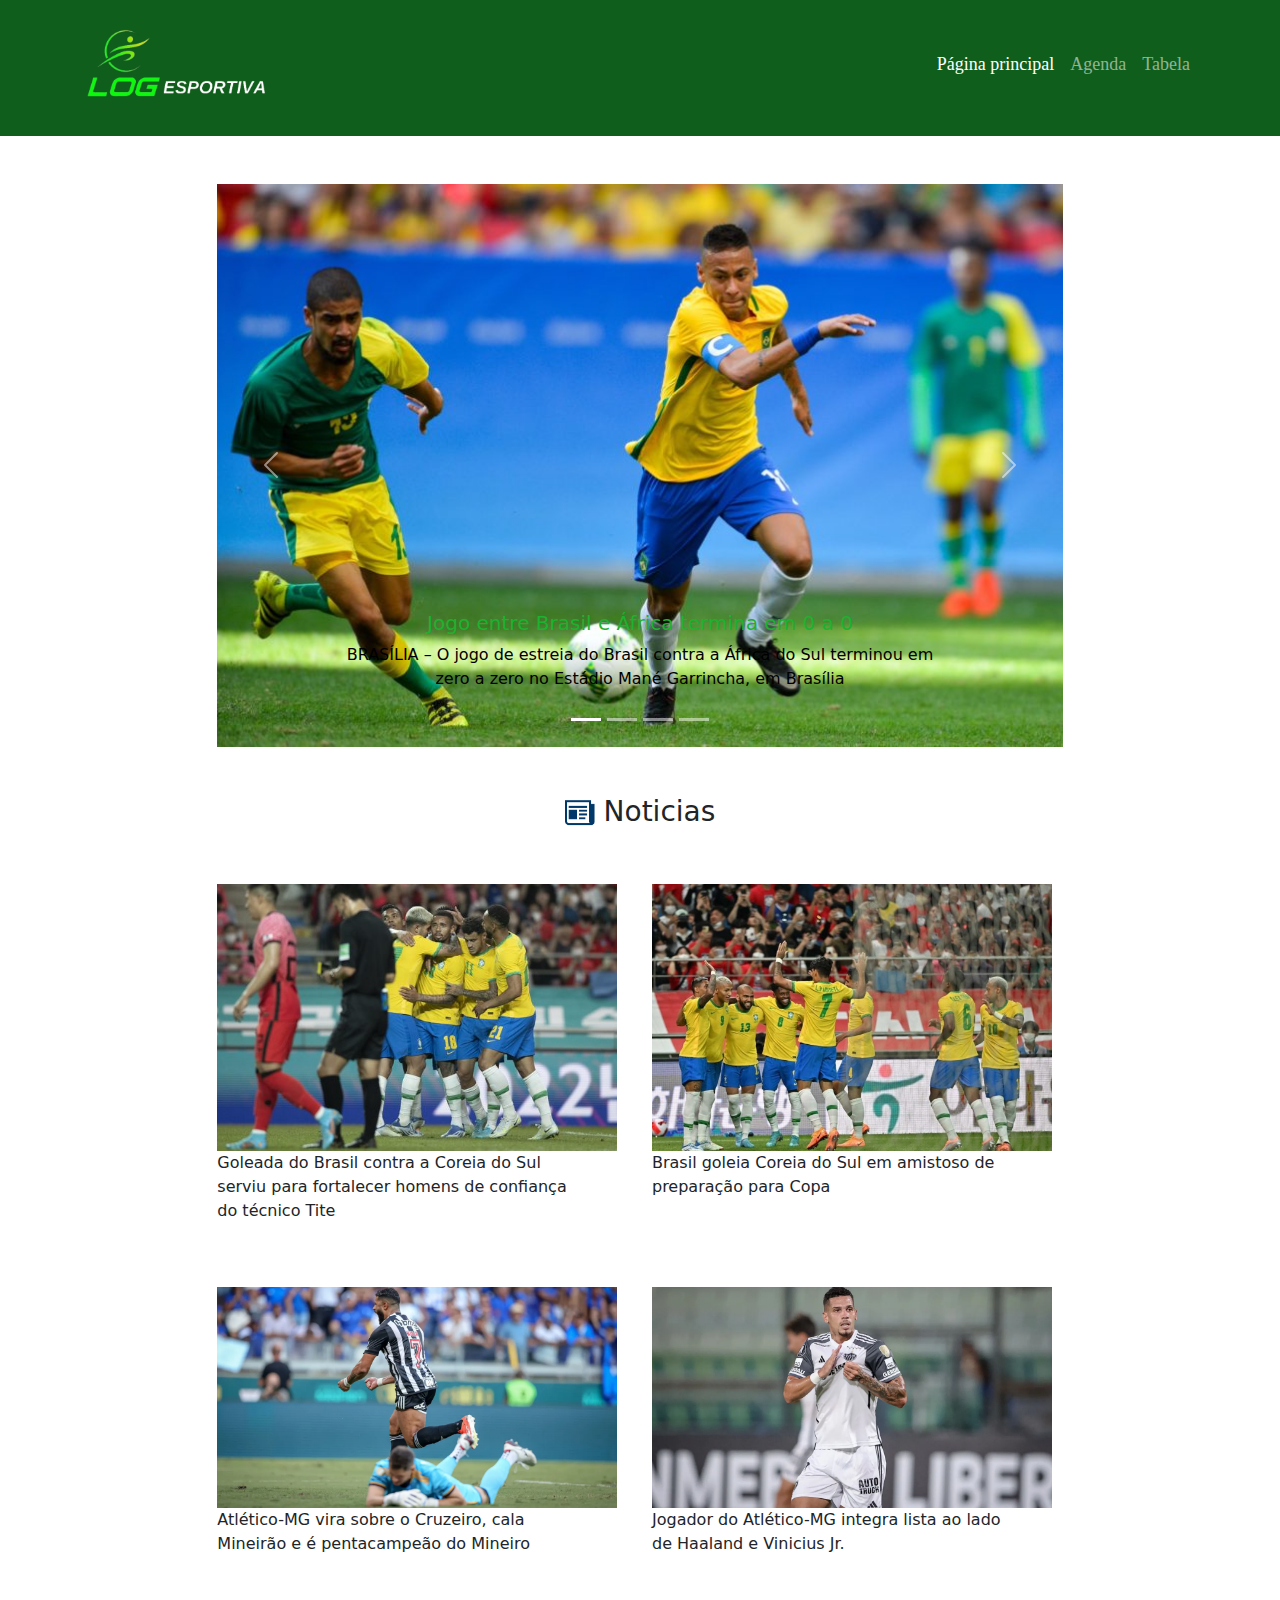
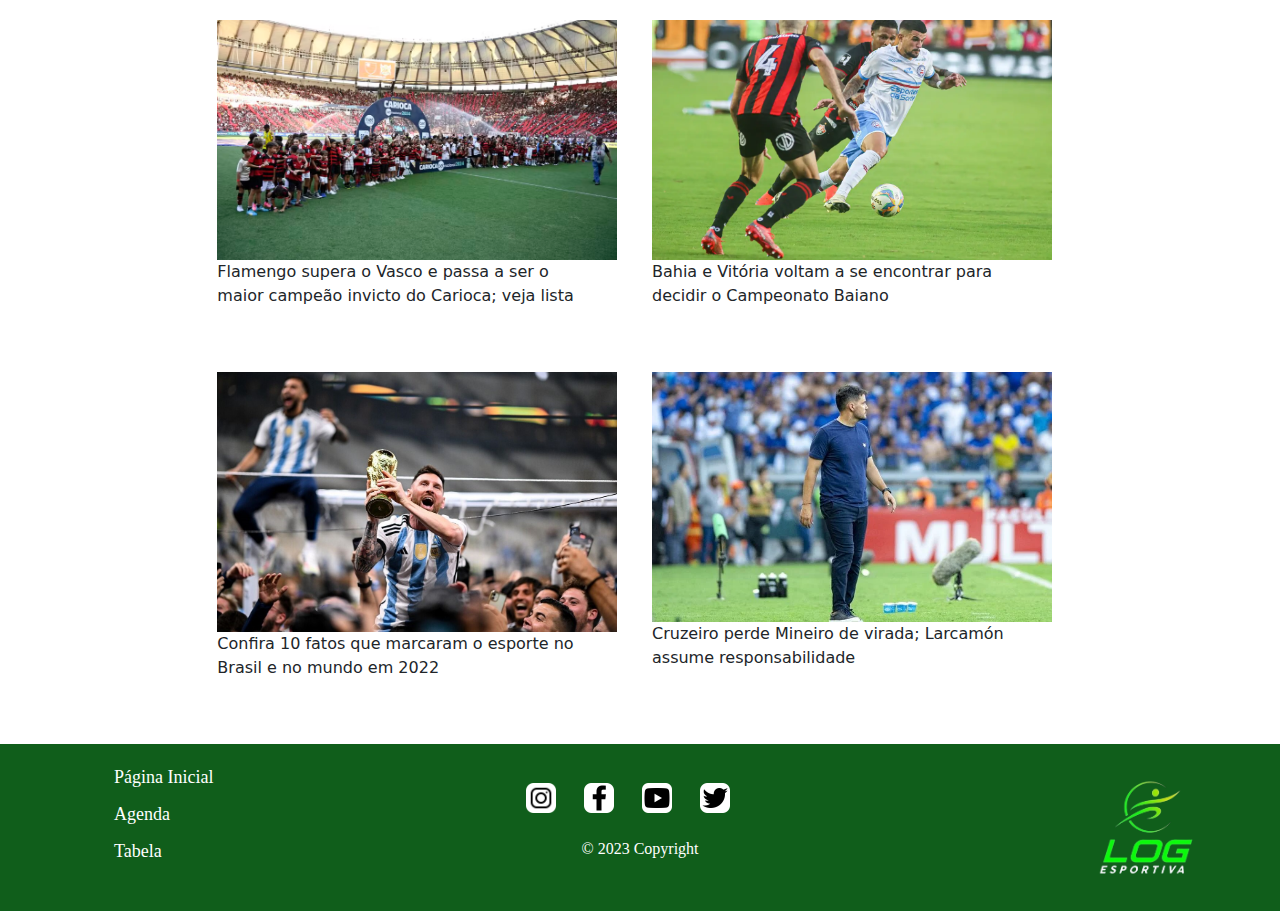
<file: index.html>
<!DOCTYPE html>
<html lang="pt-br">
    <head>
        <meta charset="UTF-8">
        <meta http-equiv="X-UA-Compatible" content="IE=edge">
        <meta name="viewport" content="width=device-width, initial-scale=1.0">
        <link rel="stylesheet" href="css/bootstrap.min.css">
        <link rel="stylesheet" href="css/style.css">
        <script src="js/bootstrap.bundle.min.js"></script>
        <title>Página principal</title>
    </head>
    <body id="corpo">
        <!--<div class="container-fluid">-->
            <header id="cabecalho">
                <!-- Navigation -->
                <nav class="navbar navbar-expand-lg navbar-dark static-top" id="barra_navegacao">
                    <div class="container mb-4 mt-3">
                        <a class="navbar-brand" href="index.html">
                            <img src="img/logo_topo.png" alt="..." height="70">
                        </a>
                        <button class="navbar-toggler" type="button" data-bs-toggle="collapse"
                            data-bs-target="#navbarSupportedContent" aria-controls="navbarSupportedContent"
                            aria-expanded="false" aria-label="Toggle navigation">
                            <span class="navbar-toggler-icon"></span>
                        </button>
                        <div class="collapse navbar-collapse" id="navbarSupportedContent">
                            <ul class="navbar-nav ms-auto">
                                <li class="nav-item">
                                    <a class="nav-link active" aria-current="page" href="index.html">Página principal</a>
                                </li>
                                <li class="nav-item">
                                    <a class="nav-link" href="pages/agenda.html">Agenda</a>
                                </li>
                                <li class="nav-item">
                                    <a class="nav-link" href="pages/tabela.html">Tabela</a>
                                </li>
                            </ul>
                        </div>
                    </div>
                </nav>
            </header>
            <main>
                <div class="row align-items-center text-center mt-5">
                    <div id="carouselExampleCaptions" class="carousel slide col-8 offset-2">
                        <div class="carousel-indicators">
                            <button type="button" data-bs-target="#carouselExampleCaptions" data-bs-slide-to="0"
                                class="active" aria-current="true" aria-label="Slide 1"></button>
                            <button type="button" data-bs-target="#carouselExampleCaptions" data-bs-slide-to="1"
                                aria-label="Slide 2"></button>
                            <button type="button" data-bs-target="#carouselExampleCaptions" data-bs-slide-to="2"
                                aria-label="Slide 3"></button>
                            <button type="button" data-bs-target="#carouselExampleCaptions" data-bs-slide-to="3"
                                aria-label="Slide 4"></button>
                        </div>
                        <div class="carousel-inner">
                            <div class="carousel-item active">
                                <img src="img/brasil-e-africa-do-sul.jpg" class="d-block w-100" alt="...">
                                <div class="carousel-caption d-none d-md-block">
                                    <h5>Jogo entre Brasil e África termina em 0 a 0</h5>
                                    <a href="https://amazonasatual.com.br/jogo-entre-brasil-e-africa-termina-em-0-a-0/">BRASÍLIA – O jogo de estreia do Brasil contra a África do Sul terminou em zero a zero no Estádio Mané Garrincha, em Brasília</a>
                                    <p></p> 
                                </div>
                            </div>
                            <div class="carousel-item">
                                <img src="img/img2.webp" class="d-block w-100" alt="...">
                                <div class="carousel-caption d-none d-md-block">
                                    <h5>Jogo entre Brasil e EUA</h5>
                                    <a href="https://www.jornaldocomercio.com/galeria-de-imagens/2023/10/1128353-brasil-marca-no-fim-e-vence-eua-na-estreia-no-futebol-masculino-nos-jogos-pan-americanos.html">Brasil marca no fim e vence EUA na estreia no futebol masculino nos Jogos Pan-Americanos</a>
                                    <p></p>
                                </div>
                            </div>
                            <div class="carousel-item">
                                <img src="img/img3.webp" class="d-block w-100" alt="...">
                                <div class="carousel-caption d-none d-md-block">
                                    <h5>Abertura tem susto do Brasil e tropeços de favoritas</h5>
                                    <a href="https://www.uol.com.br/esporte/olimpiadas/ultimas-noticias/2021/07/22/futebol-masculino-abertura-tem-susto-do-brasil-e-tropecos-de-favoritas.htm">Tilio, da Austrália, comemora gol marcado contra a Argentina, no futebol masculino nos Jogos Olímpicos de Tóquio</a>
                                    <p></p>
                                </div>
                            </div>
                            <div class="carousel-item">
                                <img src="img/img4.jpg" class="d-block w-100" alt="...">
                                <div class="carousel-caption d-none d-md-block">
                                    <h5>Futebol masculino militar</h5>
                                    <a href="https://www.gov.br/defesa/pt-br/centrais-de-conteudo/noticias/ultimas-noticias/selecao-militar-de-futebol-masculino-disputa-seu-segundo-jogo-nos-7-jmm">Seleção Militar de Futebol Masculino disputa seu segundo jogo nos 7º JMM</a>
                                    <p></p>
                                </div>
                            </div>
                        </div>
                        <button class="carousel-control-prev" type="button" data-bs-target="#carouselExampleCaptions"
                            data-bs-slide="prev">
                            <span class="carousel-control-prev-icon" aria-hidden="true"></span>
                            <span class="visually-hidden">Previous</span>
                        </button>
                        <button class="carousel-control-next" type="button" data-bs-target="#carouselExampleCaptions"
                            data-bs-slide="next">
                            <span class="carousel-control-next-icon" aria-hidden="true"></span>
                            <span class="visually-hidden">Next</span>
                        </button>
                    </div>
                </div>
                <div class="row align-items-center text-center">
                    <div class="col-sm-4 offset-sm-4 mt-5 mb-5">
                        <h3>
                            <img src="img/icone_noticias.png" alt="" width="30px">
                            Noticias
                        </h3>
                    </div>
                </div>
                <!--noticias-->
                <div class="row">
                    <div class="col-md-2 colunas_teste1"></div>
                    <div class="col-md-4 colunas_teste2">
                        <a href="https://blogs.correiobraziliense.com.br/dribledecorpo/goleada-do-brasil-sobre-a-coreia-do-sul-fortalece-homens-de-confianca-do-tecnico-tite/">
                            <img src="img/img5.jpg" width="400" alt="">
                        </a>
                        <p class="noticia_titulo text-justify">Goleada do Brasil contra a Coreia do Sul serviu para fortalecer homens de confiança do técnico Tite</p>
                    </div>
                    <div class="col-md-4 colunas_teste3">
                        <a href="https://www.correiobraziliense.com.br/esportes/2022/06/5012382-brasil-goleia-coreia-do-sul-em-amistoso-de-preparacao-para-copa.html">
                            <img src="img/img6.jpg" width="400" alt="">
                        </a>
                        <p class="noticia_titulo text-justify">Brasil goleia Coreia do Sul em amistoso de preparação para Copa</p>
                    </div>
                    <div class="col-md-2 colunas_teste4"></div>
                </div>
                <br><br>
                <div class="row">
                    <div class="col-md-2 colunas_teste1"></div>
                    <div class="col-md-4 colunas_teste2">
                        <a href="https://www.cnnbrasil.com.br/esportes/futebol/campeonato-mineiro/atletico-mg-vira-sobre-o-cruzeiro-e-e-pentacampeao-do-mineiro/">
                            <img src="img/img7.webp" width="400" alt="">
                        </a>
                        <p class="noticia_titulo">
                            Atlético-MG vira sobre o Cruzeiro, cala Mineirão e é pentacampeão do Mineiro
                        </p>
                    </div>
                    <div class="col-md-4 colunas_teste3">
                        <a href="https://www.cnnbrasil.com.br/esportes/futebol/atletico-mineiro/jogador-do-atletico-mg-integra-lista-ao-lado-de-haaland-e-vinicius-jr/">
                            <img src="img/img8.webp" width="400" alt="">
                        </a>
                        <p class="noticia_titulo"> 
                            Jogador do Atlético-MG integra lista ao lado de Haaland e Vinicius Jr.
                        </p>
                    </div>
                    <div class="col-md-2 colunas_teste4"></div>
                </div>
                <br><br>
                <div class="row">
                    <div class="col-md-2 colunas_teste1"></div>
                    <div class="col-md-4 colunas_teste2">
                        <a href="https://ge.globo.com/futebol/times/flamengo/noticia/2024/04/07/flamengo-supera-o-vasco-e-passa-a-ser-o-maior-campeao-invicto-do-carioca-veja-lista.ghtml">
                            <img src="img/img9.png" width="400" alt="">
                        </a>
                        <p class="noticia_titulo">
                            Flamengo supera o Vasco e passa a ser o maior campeão invicto do Carioca; veja lista
                        </p>
                    </div>
                    <div class="col-md-4 colunas_teste3">
                        <a href="https://agenciabrasil.ebc.com.br/esportes/noticia/2024-04/bahia-e-vitoria-voltam-se-encontrar-para-decidir-o-campeonato-baiano">
                            <img src="img/img10.webp" width="400" alt="">
                        </a>
                        <p class="noticia_titulo"> 
                            Bahia e Vitória voltam a se encontrar para decidir o Campeonato Baiano
                        </p>
                    </div>
                    <div class="col-md-2 colunas_teste4"></div>
                </div>
                <br><br>
                <div class="row">
                    <div class="col-md-2 colunas_teste1"></div>
                    <div class="col-md-4 colunas_teste2">
                        <a href="https://www.folhape.com.br/esportes/confira-10-fatos-que-marcaram-o-esporte-no-ano-de-2022/251850/">
                            <img src="img/img11.jpg" width="400" alt="">
                        </a>
                        <p class="noticia_titulo">
                            Confira 10 fatos que marcaram o esporte no Brasil e no mundo em 2022
                        </p>
                    </div>
                    <div class="col-md-4 colunas_teste3">
                        <a href="https://esporte.ig.com.br/parceiros/esporte-news-mundo/2024-04-07/cruzeiro-perde-mineiro-de-virada--larcamon-assume-responsabilidade.html">
                            <img src="img/img12.webp" width="400" alt="">
                        </a>
                        <p class="noticia_titulo"> 
                            Cruzeiro perde Mineiro de virada; Larcamón assume responsabilidade
                        </p>
                    </div>
                    <div class="col-md-2 colunas_teste4"></div>
                </div>
                <br><br>
            </main>
            <footer>
                <div class="container">
                    <div class="row align-items-center">
                        <div class="col-md-4">
                            <ul class="footer-menu">
                                <li><a href="#">Página Inicial</a></li>
                                <li><a href="pages/agenda.html">Agenda</a></li>
                                <li><a href="pages/tabela.html">Tabela</a></li>
                            </ul>
                        </div>
                        <div class="col-md-4">
                            <div class="text-center" id="redes_sociais">
                                <a href="" class="text-white me-4">
                                    <img src="img/icone_instagram-512.png" width="30" alt="">
                                </a>
                                <a href="" class="text-white me-4">
                                    <img src="img/icons8-f-do-facebook-480.png" width="30" alt="">
                                </a>
                                <a href="" class="text-white me-4">
                                    <img src="img/icons8-reproduzir-youtube-480.png" width="30" alt="">
                                </a>
                                <a href="" class="text-white me-4">
                                    <img src="img/icons8-twitter-480.png" width="30" alt="">
                                </a>
                                <br><br>
                                <p>© 2023 Copyright</p>
                            </div> 
                        </div>
                        <div class="col-md-4" id="logo">
                            <a href="">
                                <img src="img/logo.png" width="100" alt="">
                            </a>
                        </div>
                        <!-- Adicione mais colunas aqui se necessário -->
                    </div>
                </div>
            </footer>
        </div>
    </body>
</html>
</file>
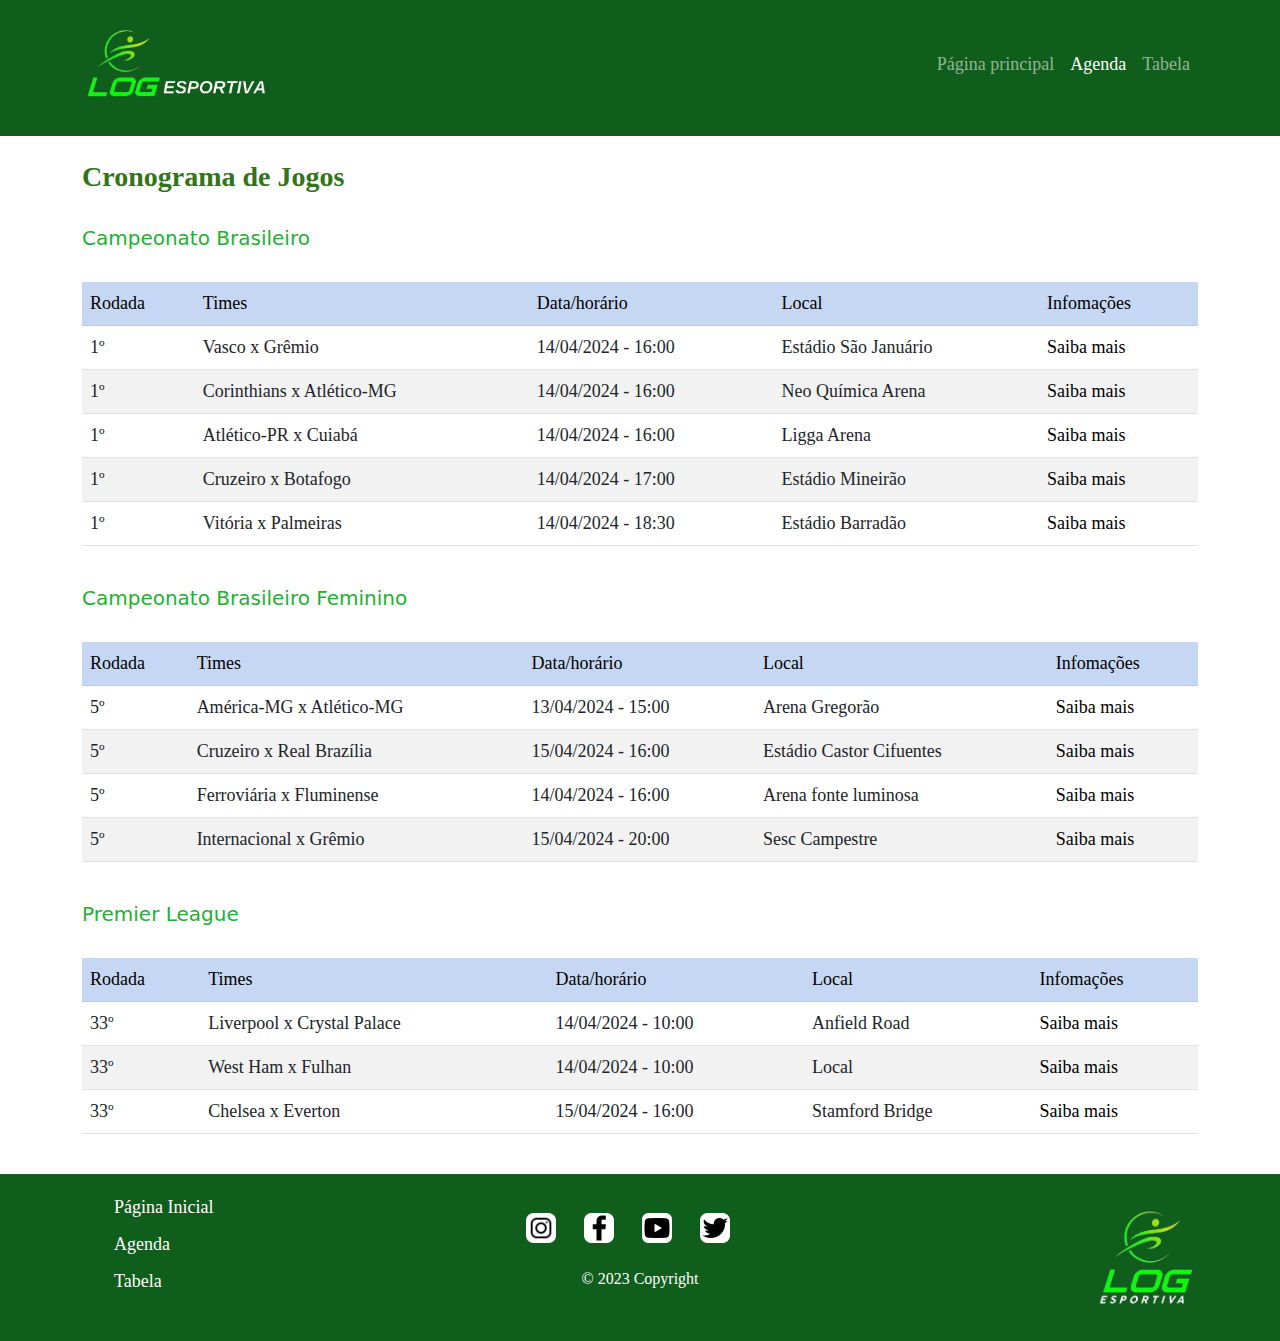
<file: pages/agenda.html>
<!DOCTYPE html>
<html lang="pt-br">
    <head>
        <meta charset="UTF-8">
        <meta http-equiv="X-UA-Compatible" content="IE=edge">
        <meta name="viewport" content="width=device-width, initial-scale=1.0">
        <link rel="stylesheet" href="../css/bootstrap.min.css">
        <link rel="stylesheet" href="../css/style.css">
        <script src="../js/bootstrap.bundle.min.js"></script>
        <title>Página principal</title>
    </head>
    <body id="corpo">
        <!--<div class="container-fluid">-->
            <header id="cabecalho">
                <!-- Navigation -->
                <nav class="navbar navbar-expand-lg navbar-dark static-top" id="barra_navegacao">
                    <div class="container mb-4 mt-3">
                    <a class="navbar-brand" href="../index.html">
                        <img src="../img/logo_topo.png" alt="..." height="70">
                    </a>
                    <button class="navbar-toggler" type="button" data-bs-toggle="collapse" data-bs-target="#navbarSupportedContent" aria-controls="navbarSupportedContent" aria-expanded="false" aria-label="Toggle navigation">
                        <span class="navbar-toggler-icon"></span>
                    </button>
                    <div class="collapse navbar-collapse" id="navbarSupportedContent">
                        <ul class="navbar-nav ms-auto">
                            <li class="nav-item">
                                <a class="nav-link" aria-current="page" href="../index.html">Página principal</a>
                            </li>
                            <li class="nav-item">
                                <a class="nav-link active" href="../pages/agenda.html">Agenda</a>
                            </li>
                            <li class="nav-item">
                                <a class="nav-link" href="../pages/tabela.html">Tabela</a>
                            </li>
                        </ul>
                    </div>
                    </div>
                </nav>
            </header>
            <main>
                <div class="container">
                    <br>
                    <h3 class="sub-titulo">Cronograma de Jogos</h3>
                    <br>
                    <table class="table table-striped tabela" height="30px">
                        <div class="campeonato">
                            <h5>Campeonato Brasileiro</h5>
                        </div>
                        <br>
                        <tr class="table-primary">
                            <td>Rodada</td>
                            <td>Times</td>
                            <td>Data/horário</td>
                            <td>Local</td>
                            <td>Infomações</td>
                        </tr>
                        <tr>
                            <td>1º</td>
                            <td>Vasco x Grêmio</td>
                            <td>14/04/2024 - 16:00</td>
                            <td>Estádio São Januário</td>
                            <td>
                                <a href="https://ge.globo.com/rj/futebol/brasileirao-serie-a/jogo/14-04-2024/vasco-gremio.ghtml">Saiba mais</a>
                            </td>
                        </tr>
                        <tr>
                            <td>1º</td>
                            <td>Corinthians x Atlético-MG</td>
                            <td>14/04/2024 - 16:00</td>
                            <td>Neo Química Arena</td>
                            <td>
                                <a href="https://ge.globo.com/sp/futebol/brasileirao-serie-a/jogo/14-04-2024/corinthians-atletico-mg.ghtml">Saiba mais</a>
                            </td>
                        </tr>
                        <tr>
                            <td>1º</td>
                            <td>Atlético-PR x Cuiabá</td>
                            <td>14/04/2024 - 16:00</td>
                            <td>Ligga Arena</td>
                            <td>
                                <a href="https://ge.globo.com/pr/futebol/brasileirao-serie-a/jogo/14-04-2024/atletico-pr-cuiaba.ghtml">Saiba mais</a>
                            </td>
                        </tr>
                        <tr>
                            <td>1º</td>
                            <td>Cruzeiro x Botafogo</td>
                            <td>14/04/2024 - 17:00</td>
                            <td>Estádio Mineirão</td>
                            <td>
                                <a href="https://ge.globo.com/mg/futebol/brasileirao-serie-a/jogo/14-04-2024/cruzeiro-botafogo.ghtml">Saiba mais</a>
                            </td>
                        </tr>
                        <tr>
                            <td>1º</td>
                            <td>Vitória x Palmeiras</td>
                            <td>14/04/2024 - 18:30</td>
                            <td>Estádio Barradão</td>
                            <td>
                                <a href="https://ge.globo.com/ba/futebol/brasileirao-serie-a/jogo/14-04-2024/vitoria-palmeiras.ghtml">Saiba mais</a>
                            </td>
                        </tr>
                    </table>
                    <br>
                    <table class="table table-striped tabela">
                        <div class="campeonato">
                            <h5>Campeonato Brasileiro Feminino</h5>
                        </div>
                        <br>
                        <tr class="table-primary">
                            <td>Rodada</td>
                            <td>Times</td>
                            <td>Data/horário</td>
                            <td>Local</td>
                            <td>Infomações</td>
                        </tr>
                        <tr>
                            <td>5º</td>
                            <td>América-MG x Atlético-MG</td>
                            <td>13/04/2024 - 15:00</td>
                            <td>Arena Gregorão</td>
                            <td>
                                <a href="https://ge.globo.com/mg/zona-da-mata-centro-oeste/futebol/times/jogo/13-04-2024/america-mg-feminino-atletico-mg.ghtml">Saiba mais</a>
                            </td>
                        </tr>
                        <tr>
                            <td>5º</td>
                            <td>Cruzeiro x Real Brazília</td>
                            <td>15/04/2024 - 16:00</td>
                            <td>Estádio Castor Cifuentes</td>
                            <td>
                                <a href="https://ge.globo.com/mg/zona-da-mata-centro-oeste/futebol/jogo/13-04-2024/cruzeiro-real-brasilia-df.ghtml">Saiba mais </a>
                            </td>
                        </tr>
                        <tr>
                            <td>5º</td>
                            <td>Ferroviária x Fluminense</td>
                            <td>14/04/2024 - 16:00</td>
                            <td>Arena fonte luminosa</td>
                            <td>
                                <a href="https://ge.globo.com/sp/ribeirao-preto-e-regiao/futebol/futebol-feminino/brasileiro-feminino/jogo/14-04-2024/ferroviaria-feminino-fluminense.ghtml">Saiba mais</a>
                            </td>
                        </tr>
                        
                        <tr>
                            <td>5º</td>
                            <td>Internacional x Grêmio</td>
                            <td>15/04/2024 - 20:00</td>
                            <td>Sesc Campestre</td>
                            <td>
                                <a href="https://ge.globo.com/rs/futebol/futebol-feminino/brasileiro-feminino/jogo/15-04-2024/internacional-gremio-feminino.ghtml">Saiba mais</a>
                            </td>
                        </tr>
                    </table>
                    <br>
                    <table class="table table-striped tabela">
                        <div class="campeonato">
                            <h5>Premier League </h5>
                        </div>
                        <br>
                        <tr class="table-primary">
                            <td>Rodada</td>
                            <td>Times</td>
                            <td>Data/horário</td>
                            <td>Local</td>
                            <td>Infomações</td>
                        </tr>
                        <tr>
                            <td>33º</td>
                            <td>Liverpool x Crystal Palace</td>
                            <td>14/04/2024 - 10:00</td>
                            <td>Anfield Road</td>
                            <td>
                                <a href="https://ge.globo.com/futebol/futebol-internacional/futebol-ingles/jogo/14-04-2024/liverpool-crystal-palace.ghtml">Saiba mais</a>
                            </td>
                        </tr>
                        <tr>
                            <td>33º</td>
                            <td>West Ham x Fulhan</td>
                            <td>14/04/2024 - 10:00</td>
                            <td>Local</td>
                            <td>
                                <a href="https://ge.globo.com/futebol/futebol-internacional/futebol-ingles/jogo/14-04-2024/west-ham-fulham.ghtml">Saiba mais</a>
                            </td>
                        </tr>
                        <tr>
                            <td>33º</td>
                            <td>Chelsea x Everton</td>
                            <td>15/04/2024 - 16:00</td>
                            <td>Stamford Bridge</td>
                            <td>
                                <a href="https://ge.globo.com/futebol/futebol-internacional/futebol-ingles/jogo/15-04-2024/chelsea-everton.ghtml">Saiba mais</a>
                            </td>
                        </tr>
                    </table>
                    <br>
                </div>
            </main>
            <footer>
                <div class="container">
                    <div class="row align-items-center">
                        <div class="col-md-4">
                            <ul class="footer-menu">
                                <li><a href="../index.html">Página Inicial</a></li>
                                <li><a href="../pages/agenda.html">Agenda</a></li>
                                <li><a href="../pages/tabela.html">Tabela</a></li>
                            </ul>
                        </div>
                        <div class="col-md-4">
                            <div class="text-center" id="redes_sociais">
                                <a href="" class="text-white me-4">
                                    <img src="../img/icone_instagram-512.png" width="30" alt="">
                                </a>
                                <a href="" class="text-white me-4">
                                    <img src="../img/icons8-f-do-facebook-480.png" width="30" alt="">
                                </a>
                                <a href="" class="text-white me-4">
                                    <img src="../img/icons8-reproduzir-youtube-480.png" width="30" alt="">
                                </a>
                                <a href="" class="text-white me-4">
                                    <img src="../img/icons8-twitter-480.png" width="30" alt="">
                                </a>
                                <br><br>
                                <p>© 2023 Copyright</p>
                            </div> 
                        </div>
                        <div class="col-md-4" id="logo">
                            <a href="">
                                <img src="../img/logo.png" width="100" alt="">
                            </a>
                        </div>
                        <!-- Adicione mais colunas aqui se necessário -->
                    </div>
                </div>
            </footer>
        </div>
    </body>
</html>
</file>
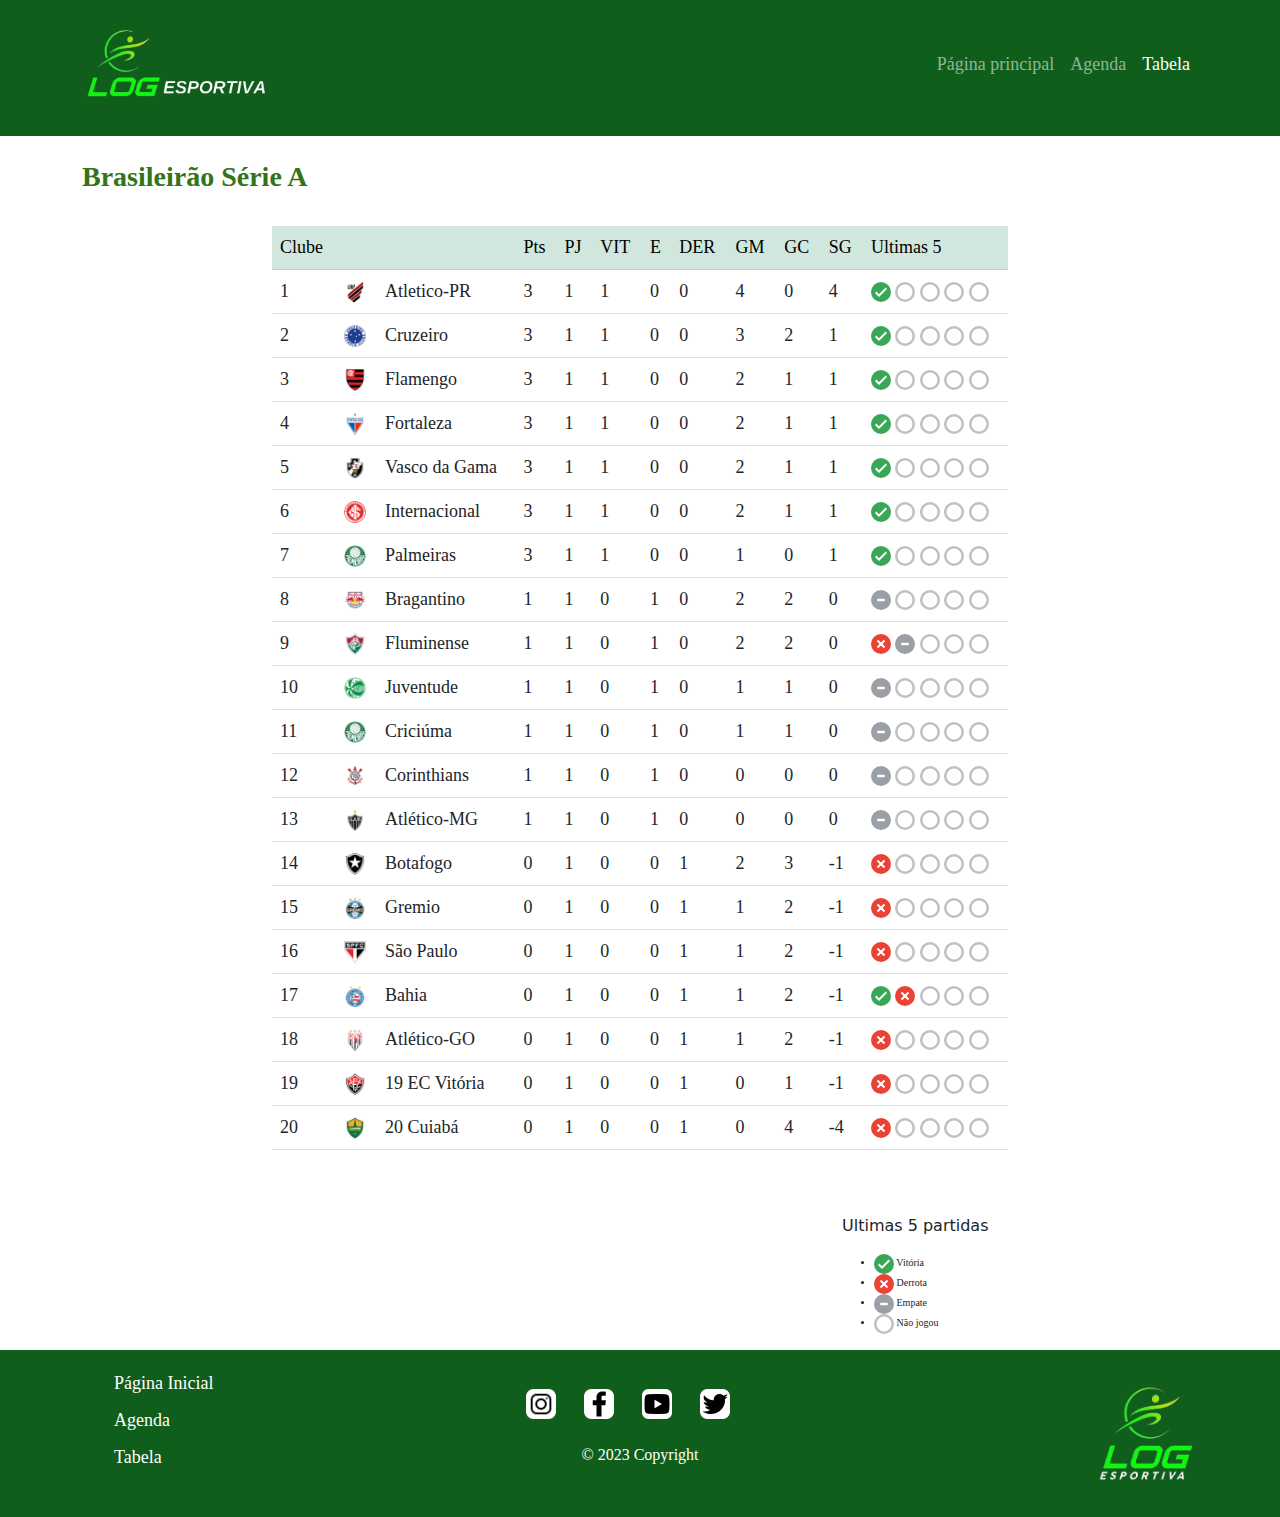
<file: pages/tabela.html>
<!DOCTYPE html>
<html lang="pt-br">
    <head>
        <meta charset="UTF-8">
        <meta http-equiv="X-UA-Compatible" content="IE=edge">
        <meta name="viewport" content="width=device-width, initial-scale=1.0">
        <link rel="stylesheet" href="../css/bootstrap.min.css">
        <link rel="stylesheet" href="../css/style.css">
        <script src="../js/bootstrap.bundle.min.js"></script>
        <title>Página principal</title>
    </head>
    <body id="corpo">
        <!--<div class="container-fluid">-->
            <header id="cabecalho">
                <!-- Navigation -->
                <nav class="navbar navbar-expand-lg navbar-dark static-top" id="barra_navegacao">
                    <div class="container mb-4 mt-3">
                    <a class="navbar-brand" href="../index.html">
                        <img src="../img/logo_topo.png" alt="..." height="70">
                    </a>
                    <button class="navbar-toggler" type="button" data-bs-toggle="collapse" data-bs-target="#navbarSupportedContent" aria-controls="navbarSupportedContent" aria-expanded="false" aria-label="Toggle navigation">
                        <span class="navbar-toggler-icon"></span>
                    </button>
                    <div class="collapse navbar-collapse" id="navbarSupportedContent">
                        <ul class="navbar-nav ms-auto">
                            <li class="nav-item">
                                <a class="nav-link" aria-current="page" href="../index.html">Página principal</a>
                            </li>
                            <li class="nav-item">
                                <a class="nav-link" href="../pages/agenda.html">Agenda</a>
                            </li>
                            <li class="nav-item">
                                <a class="nav-link active" href="../pages/tabela.html">Tabela</a>
                            </li>
                            
                        </ul>
                    </div>
                    </div>
                </nav>
            </header>
            <main>
                <div class="container">
                    <br>
                    <h3 class="sub-titulo">Brasileirão Série A</h3>
                    <br>
                    <div class="sub_container">
                        <div class="row">
                            <div class="col-md-2"></div>
                            <div class="col-md-8">
                                <table class="table table-hover"> 
                                    <tr class="table-success"> 
                                        <td>Clube</td> 
                                        <td></td>
                                        <td></td>
                                        <td>Pts</td>
                                        <td>PJ</td>
                                        <td>VIT</td>
                                        <td>E</td>
                                        <td>DER</td>
                                        <td>GM</td>
                                        <td>GC</td>
                                        <td>SG</td>
                                        <td>Ultimas 5</td>
                                    </tr>
                                    <tr> 
                                        <td>1</td>
                                        <td><img src="../img/athletico-pr.png" alt="" width="22"></td>
                                        <td>Atletico-PR</td> 
                                        <td>3</td>
                                        <td>1</td>
                                        <td>1</td>
                                        <td>0</td>
                                        <td>0</td>
                                        <td>4</td>
                                        <td>0</td>
                                        <td>4</td>
                                        <td>
                                            <img src="../img/vitorias.svg" alt="" width="20">
                                            <img src="../img/nao-jogou.svg" alt="" width="20">
                                            <img src="../img/nao-jogou.svg" alt="" width="20">
                                            <img src="../img/nao-jogou.svg" alt="" width="20">
                                            <img src="../img/nao-jogou.svg" alt="" width="20">
                                        </td>
                                    </tr>
                                    <tr> 
                                        <td>2</td>
                                        <td><img src="../img/cruzeiro.png" alt="" width="22"></td>
                                        <td>Cruzeiro</td> 
                                        <td>3</td>
                                        <td>1</td>
                                        <td>1</td>
                                        <td>0</td>
                                        <td>0</td>
                                        <td>3</td>
                                        <td>2</td>
                                        <td>1</td>
                                        <td>
                                            <img src="../img/vitorias.svg" alt="" width="20">
                                            <img src="../img/nao-jogou.svg" alt="" width="20">
                                            <img src="../img/nao-jogou.svg" alt="" width="20">
                                            <img src="../img/nao-jogou.svg" alt="" width="20">
                                            <img src="../img/nao-jogou.svg" alt="" width="20">
                                        </td>
                                    </tr>
                                    <tr> 
                                        <td>3</td>
                                        <td><img src="../img/flamengo.png" alt="" width="22"></td>
                                        <td>Flamengo</td>
                                        <td>3</td>
                                        <td>1</td>
                                        <td>1</td>
                                        <td>0</td>
                                        <td>0</td>
                                        <td>2</td>
                                        <td>1</td>
                                        <td>1</td>
                                        <td>
                                            <img src="../img/vitorias.svg" alt="" width="20">
                                            <img src="../img/nao-jogou.svg" alt="" width="20">
                                            <img src="../img/nao-jogou.svg" alt="" width="20">
                                            <img src="../img/nao-jogou.svg" alt="" width="20">
                                            <img src="../img/nao-jogou.svg" alt="" width="20">
                                        </td>
                                    </tr>
                                    <tr>
                                        <td>4</td>
                                        <td><img src="../img/fortaleza.png" alt="" width="22"></td>
                                        <td>Fortaleza</td>
                                        <td>3</td>
                                        <td>1</td>
                                        <td>1</td>
                                        <td>0</td>
                                        <td>0</td>
                                        <td>2</td>
                                        <td>1</td>
                                        <td>1</td>
                                        <td>
                                            <img src="../img/vitorias.svg" alt="" width="20">
                                            <img src="../img/nao-jogou.svg" alt="" width="20">
                                            <img src="../img/nao-jogou.svg" alt="" width="20">
                                            <img src="../img/nao-jogou.svg" alt="" width="20">
                                            <img src="../img/nao-jogou.svg" alt="" width="20">
                                        </td>
                                    </tr>
                                    <tr> 
                                        <td>5</td>
                                        <td><img src="../img/vasco-da-gama.png" alt="" width="22"></td>
                                        <td>Vasco da Gama</td>
                                        <td>3</td>
                                        <td>1</td>
                                        <td>1</td>
                                        <td>0</td>
                                        <td>0</td>
                                        <td>2</td>
                                        <td>1</td>
                                        <td>1</td>
                                        <td>
                                            <img src="../img/vitorias.svg" alt="" width="20">
                                            <img src="../img/nao-jogou.svg" alt="" width="20">
                                            <img src="../img/nao-jogou.svg" alt="" width="20">
                                            <img src="../img/nao-jogou.svg" alt="" width="20">
                                            <img src="../img/nao-jogou.svg" alt="" width="20">
                                        </td>
                                    </tr>
                                    <tr> 
                                        <td>6</td>
                                        <td><img src="../img/internacional.png" alt="" width="22"></td>
                                        <td>Internacional</td>
                                        <td>3</td>
                                        <td>1</td>
                                        <td>1</td>
                                        <td>0</td>
                                        <td>0</td>
                                        <td>2</td>
                                        <td>1</td>
                                        <td>1</td>
                                        <td>
                                            <img src="../img/vitorias.svg" alt="" width="20">
                                            <img src="../img/nao-jogou.svg" alt="" width="20">
                                            <img src="../img/nao-jogou.svg" alt="" width="20">
                                            <img src="../img/nao-jogou.svg" alt="" width="20">
                                            <img src="../img/nao-jogou.svg" alt="" width="20">
                                        </td>
                                    </tr>
                                    <tr> 
                                        <td>7</td>
                                        <td><img src="../img/palmeiras.png" alt="" width="22"></td>
                                        <td>Palmeiras</td>
                                        <td>3</td>
                                        <td>1</td>
                                        <td>1</td>
                                        <td>0</td>
                                        <td>0</td>
                                        <td>1</td>
                                        <td>0</td>
                                        <td>1</td>
                                        <td>
                                            <img src="../img/vitorias.svg" alt="" width="20">
                                            <img src="../img/nao-jogou.svg" alt="" width="20">
                                            <img src="../img/nao-jogou.svg" alt="" width="20">
                                            <img src="../img/nao-jogou.svg" alt="" width="20">
                                            <img src="../img/nao-jogou.svg" alt="" width="20">
                                        </td>
                                    </tr>
                                    <tr> 
                                        <td>8</td>
                                        <td><img src="../img/bragantino.png" alt="" width="22"></td>
                                        <td>Bragantino</td>
                                        <td>1</td>
                                        <td>1</td>
                                        <td>0</td>
                                        <td>1</td>
                                        <td>0</td>
                                        <td>2</td>
                                        <td>2</td>
                                        <td>0</td>
                                        <td>
                                            <img src="../img/empates.svg" alt="" width="20">
                                            <img src="../img/nao-jogou.svg" alt="" width="20">
                                            <img src="../img/nao-jogou.svg" alt="" width="20">
                                            <img src="../img/nao-jogou.svg" alt="" width="20">
                                            <img src="../img/nao-jogou.svg" alt="" width="20">
                                        </td>
                                    </tr>
                                    <tr> 
                                        <td>9</td>
                                        <td><img src="../img/fluminense.png" alt="" width="22"></td>
                                        <td>Fluminense</td>
                                        <td>1</td>
                                        <td>1</td>
                                        <td>0</td>
                                        <td>1</td>
                                        <td>0</td>
                                        <td>2</td>
                                        <td>2</td>
                                        <td>0</td>
                                        <td>
                                            <img src="../img/derrota.svg" alt="" width="20">
                                            <img src="../img/empates.svg" alt="" width="20">
                                            <img src="../img/nao-jogou.svg" alt="" width="20">
                                            <img src="../img/nao-jogou.svg" alt="" width="20">
                                            <img src="../img/nao-jogou.svg" alt="" width="20">
                                        </td>
                                    </tr>
                                    <tr>
                                        <td>10</td>
                                        <td><img src="../img/juventude.png" alt="" width="22"></td>
                                        <td>Juventude</td>
                                        <td>1</td>
                                        <td>1</td>
                                        <td>0</td>
                                        <td>1</td>
                                        <td>0</td>
                                        <td>1</td>
                                        <td>1</td>
                                        <td>0</td>
                                        <td>
                                            <img src="../img/empates.svg" alt="" width="20">
                                            <img src="../img/nao-jogou.svg" alt="" width="20">
                                            <img src="../img/nao-jogou.svg" alt="" width="20">
                                            <img src="../img/nao-jogou.svg" alt="" width="20">
                                            <img src="../img/nao-jogou.svg" alt="" width="20">
                                        </td>
                                    </tr>
                                    <tr> 
                                        <td>11</td>
                                        <td><img src="../img/palmeiras.png" alt="" width="22"></td>
                                        <td>Criciúma</td>
                                        <td>1</td>
                                        <td>1</td>
                                        <td>0</td>
                                        <td>1</td>
                                        <td>0</td>
                                        <td>1</td>
                                        <td>1</td>
                                        <td>0</td>
                                        <td>
                                            <img src="../img/empates.svg" alt="" width="20">
                                            <img src="../img/nao-jogou.svg" alt="" width="20">
                                            <img src="../img/nao-jogou.svg" alt="" width="20">
                                            <img src="../img/nao-jogou.svg" alt="" width="20">
                                            <img src="../img/nao-jogou.svg" alt="" width="20">
                                        </td>
                                    </tr>
                                    <tr> 
                                        <td>12</td>
                                        <td><img src="../img/corinthians.png" alt="" width="22"></td>
                                        <td>Corinthians</td>
                                        <td>1</td>
                                        <td>1</td>
                                        <td>0</td>
                                        <td>1</td>
                                        <td>0</td>
                                        <td>0</td>
                                        <td>0</td>
                                        <td>0</td>
                                        <td>
                                            <img src="../img/empates.svg" alt="" width="20">
                                            <img src="../img/nao-jogou.svg" alt="" width="20">
                                            <img src="../img/nao-jogou.svg" alt="" width="20">
                                            <img src="../img/nao-jogou.svg" alt="" width="20">
                                            <img src="../img/nao-jogou.svg" alt="" width="20">
                                        </td>
                                    </tr>
                                    <tr>
                                        <td>13</td>
                                        <td><img src="../img/atletico-mg.png" alt="" width="22"></td>
                                        <td>Atlético-MG</td>
                                        <td>1</td>
                                        <td>1</td>
                                        <td>0</td>
                                        <td>1</td>
                                        <td>0</td>
                                        <td>0</td>
                                        <td>0</td>
                                        <td>0</td>
                                        <td>
                                            <img src="../img/empates.svg" alt="" width="20">
                                            <img src="../img/nao-jogou.svg" alt="" width="20">
                                            <img src="../img/nao-jogou.svg" alt="" width="20">
                                            <img src="../img/nao-jogou.svg" alt="" width="20">
                                            <img src="../img/nao-jogou.svg" alt="" width="20">
                                        </td>
                                    </tr>
                                    <tr> 
                                        <td>14</td>
                                        <td><img src="../img/botafogo.png" alt="" width="22"></td>
                                        <td>Botafogo</td>
                                        <td>0</td>
                                        <td>1</td>
                                        <td>0</td>
                                        <td>0</td>
                                        <td>1</td>
                                        <td>2</td>
                                        <td>3</td>
                                        <td>-1</td>
                                        <td>
                                            <img src="../img/derrota.svg" alt="" width="20">
                                            <img src="../img/nao-jogou.svg" alt="" width="20">
                                            <img src="../img/nao-jogou.svg" alt="" width="20">
                                            <img src="../img/nao-jogou.svg" alt="" width="20">
                                            <img src="../img/nao-jogou.svg" alt="" width="20">
                                        </td>
                                    </tr>
                                    <tr> 
                                        <td>15</td>
                                        <td><img src="../img/gremio.png" alt="" width="22"></td>
                                        <td>Gremio</td>
                                        <td>0</td>
                                        <td>1</td>
                                        <td>0</td>
                                        <td>0</td>
                                        <td>1</td>
                                        <td>1</td>
                                        <td>2</td>
                                        <td>-1</td>
                                        <td>
                                            <img src="../img/derrota.svg" alt="" width="20">
                                            <img src="../img/nao-jogou.svg" alt="" width="20">
                                            <img src="../img/nao-jogou.svg" alt="" width="20">
                                            <img src="../img/nao-jogou.svg" alt="" width="20">
                                            <img src="../img/nao-jogou.svg" alt="" width="20">
                                        </td>
                                    </tr>
                                    <tr> 
                                        <td>16</td>
                                        <td><img src="../img/sao-paulo.png" alt="" width="22"></td>
                                        <td>São Paulo</td>
                                        <td>0</td>
                                        <td>1</td>
                                        <td>0</td>
                                        <td>0</td>
                                        <td>1</td>
                                        <td>1</td>
                                        <td>2</td>
                                        <td>-1</td>
                                        <td>
                                            <img src="../img/derrota.svg" alt="" width="20">
                                            <img src="../img/nao-jogou.svg" alt="" width="20">
                                            <img src="../img/nao-jogou.svg" alt="" width="20">
                                            <img src="../img/nao-jogou.svg" alt="" width="20">
                                            <img src="../img/nao-jogou.svg" alt="" width="20">
                                        </td>
                                    </tr>
                                    <tr>
                                        <td>17</td>
                                        <td><img src="../img/bahia.png" alt="" width="22"></td>
                                        <td>Bahia</td>
                                        <td>0</td>
                                        <td>1</td>
                                        <td>0</td>
                                        <td>0</td>
                                        <td>1</td>
                                        <td>1</td>
                                        <td>2</td>
                                        <td>-1</td>
                                        <td>
                                            <img src="../img/vitorias.svg" alt="" width="20">
                                            <img src="../img/derrota.svg" alt="" width="20">
                                            <img src="../img/nao-jogou.svg" alt="" width="20">
                                            <img src="../img/nao-jogou.svg" alt="" width="20">
                                            <img src="../img/nao-jogou.svg" alt="" width="20">
                                        </td>
                                    </tr>
                                    <tr> 
                                        <td>18</td>
                                        <td><img src="../img/atletico-go.png" alt="" width="22"></td>
                                        <td>Atlético-GO</td>
                                        <td>0</td>
                                        <td>1</td>
                                        <td>0</td>
                                        <td>0</td>
                                        <td>1</td>
                                        <td>1</td>
                                        <td>2</td>
                                        <td>-1</td>
                                        <td>
                                            <img src="../img/derrota.svg" alt="" width="20">
                                            <img src="../img/nao-jogou.svg" alt="" width="20">
                                            <img src="../img/nao-jogou.svg" alt="" width="20">
                                            <img src="../img/nao-jogou.svg" alt="" width="20">
                                            <img src="../img/nao-jogou.svg" alt="" width="20">
                                        </td>
                                    </tr>
                                    <tr> 
                                        <td>19</td>
                                        <td><img src="../img/ec-vitoria.png" alt="" width="22"></td>
                                        <td>19 EC Vitória</td>
                                        <td>0</td>
                                        <td>1</td>
                                        <td>0</td>
                                        <td>0</td>
                                        <td>1</td>
                                        <td>0</td>
                                        <td>1</td>
                                        <td>-1</td>
                                        <td>
                                            <img src="../img/derrota.svg" alt="" width="20">
                                            <img src="../img/nao-jogou.svg" alt="" width="20">
                                            <img src="../img/nao-jogou.svg" alt="" width="20">
                                            <img src="../img/nao-jogou.svg" alt="" width="20">
                                            <img src="../img/nao-jogou.svg" alt="" width="20">
                                        </td>
                                    </tr>
                                    <tr>
                                        <td>20</td>
                                        <td><img src="../img/cuiaba.png" alt="" width="22"></td>
                                        <td>20 Cuiabá</td>
                                        <td>0</td>
                                        <td>1</td>
                                        <td>0</td>
                                        <td>0</td>
                                        <td>1</td>
                                        <td>0</td>
                                        <td>4</td>
                                        <td>-4</td>
                                        <td>
                                            <img src="../img/derrota.svg" alt="" width="20">
                                            <img src="../img/nao-jogou.svg" alt="" width="20">
                                            <img src="../img/nao-jogou.svg" alt="" width="20">
                                            <img src="../img/nao-jogou.svg" alt="" width="20">
                                            <img src="../img/nao-jogou.svg" alt="" width="20">
                                        </td>
                                    </tr>
                                </table>
                            </div>
                            <div class="col-md-2"></div>
                        </div>
                        <br>
                        <br>
                        <div class="row legenda">
                            <div class="col-md-4"></div>
                            <div class="col-md-4">
                            
                            </div>
                            <div class="col-md-4">
                                <div>
                                    <p>
                                        Ultimas 5 partidas
                                        <ul>
                                            <li>
                                                <img src="../img/vitorias.svg" alt="" width="20">
                                                Vitória
                                            </li>
                                            <li>
                                                <img src="../img/derrota.svg" alt="" width="20">
                                                Derrota
                                            </li>
                                            <li>
                                                <img src="../img/empates.svg" alt="" width="20">
                                                Empate
                                            </li>
                                            <li>
                                                <img src="../img/nao-jogou.svg" alt="" width="20">
                                                Não jogou
                                            </li>
                                        </ul>
                                    </p>
                                </div>
                            </div>
                            
                        </div>
                    </div>
                    
                    
                </div>
            </main>
            <footer>
                <div class="container">
                    <div class="row align-items-center">
                        <div class="col-md-4">
                            <ul class="footer-menu">
                                <li><a href="../index.html">Página Inicial</a></li>
                                <li><a href="../pages/agenda.html">Agenda</a></li>
                                <li><a href="../pages/tabela.html">Tabela</a></li>
                            </ul>
                        </div>
                        <div class="col-md-4">
                            <div class="text-center" id="redes_sociais">
                                <a href="" class="text-white me-4">
                                    <img src="../img/icone_instagram-512.png" width="30" alt="">
                                </a>
                                <a href="" class="text-white me-4">
                                    <img src="../img/icons8-f-do-facebook-480.png" width="30" alt="">
                                </a>
                                <a href="" class="text-white me-4">
                                    <img src="../img/icons8-reproduzir-youtube-480.png" width="30" alt="">
                                </a>
                                <a href="" class="text-white me-4">
                                    <img src="../img/icons8-twitter-480.png" width="30" alt="">
                                </a>
                                <br><br>
                                <p>© 2023 Copyright</p>
                            </div> 
                        </div>
                        <div class="col-md-4" id="logo">
                            <a href="">
                                <img src="../img/logo.png" width="100" alt="">
                            </a>
                        </div>
                        <!-- Adicione mais colunas aqui se necessário -->
                    </div>
                </div>
            </footer>
        </div>
    </body>
</html>
</file>
<file: css/style.css>
header, #cabecalho, #barra_navegacao {
    background-color: rgb(16, 94, 27);
}
.noticia_data {
    background-color: rgb(226, 150, 100);
    max-width: 450px;
    max-height: 60px;
    text-align: center;
    align-items: center;
    align-self: center;
    border: 1px solid rgb(252, 162, 102);
    font-size: 18px;
    font-family: 'Segoe UI', Tahoma, Geneva, Verdana, sans-serif;
    margin-top: 10px;
}
.noticia_conteudo {
    max-width: 450px;
    max-height: 150px;
    background-color: rgb(228, 224, 224);
    font-size: 15px;
    font-family: 'Times New Roman', Times, serif;
    align-items: center;
    margin-bottom: 40px;
}
.noticia_conteudo > h6 {
    font-weight: bolder;
}
.noticias_dia {
    font-weight: bolder;
}
a {
    text-decoration: none;
    color: rgb(0, 0, 0);
}
footer {
    background-color: rgb(16, 94, 27);
    font-family: 'Times New Roman', Times, serif;
    color: #fff;
    padding-top: 10px;
    padding-bottom: 10px;
}
#redes_sociais {
    font-family: 'Times New Roman', Times, serif;
    background-color: rgb(16, 94, 27);
    margin-top: 5px;
    margin-bottom: 10px;
}
main {
    align-items: center;
}
#unidades {
    font-family: 'Times New Roman', Times, serif;
    margin: 40px 30px;
}
.unidades {
    margin-bottom: 50px;
}
.unidades > h4 {
    font-size: 20px;
    font-weight: bolder;
}
.unidades > p {
    font-size: 15px;
}
h2 {
    font-family: 'Times New Roman', Times, serif;
    font-size: 30px;
    font-weight: bolder;
    margin-top: 40px;
    margin-bottom: 20px;
}
#cursos {
    font-family: 'Times New Roman', Times, serif;
    margin: 40px 30px;
}
.modalidade {
    font-size: 18px;
    margin: 20px 20px;
}
.unidades {
    margin: 40px 30px;
}
#editais {
    font-family: 'Times New Roman', Times, serif;
    margin: 40px 30px;
}
.tipo_vaga > h5 {
    margin: 20px 0px;
    font-weight: bolder;
}
h5 > ul , li {
    font-family: 'Times New Roman', Times, serif;
    font-size: 18px;
}
.footer-menu {
    list-style-type: none;
    padding-top: 10px;
    padding-bottom: 10px;
}
.footer-menu li {
    margin-bottom: 10px;
}
.footer-menu li a {
    color: #fff;
    text-decoration: none;
}
.footer-menu li a:hover {
    text-decoration: underline;
}
#logo {
    text-align: right;
}
.noticia_conteudo {
    text-align: left;
}
.noticia_titulo {
    text-align: left;
    padding-right: 48px;
}
.noticia_imagem {
    background-color: blue;
    text-align: right;
}
.noticia {
    padding-left: 20px;
    padding-right: 20px;
}
h5 {
    color: rgb(29, 177, 48);
}
.sub-titulo {
    color: rgb(50, 116, 24);
    font-family: 'Times New Roman', Times, serif;
    font-weight: bold
}
.table {
    font-family: 'Times New Roman', Times, serif;
    font-size: large;

}
.legenda ul li {
    font-family: 'Times New Roman', Times, serif;
    font-size: x-small;
}
</file>
